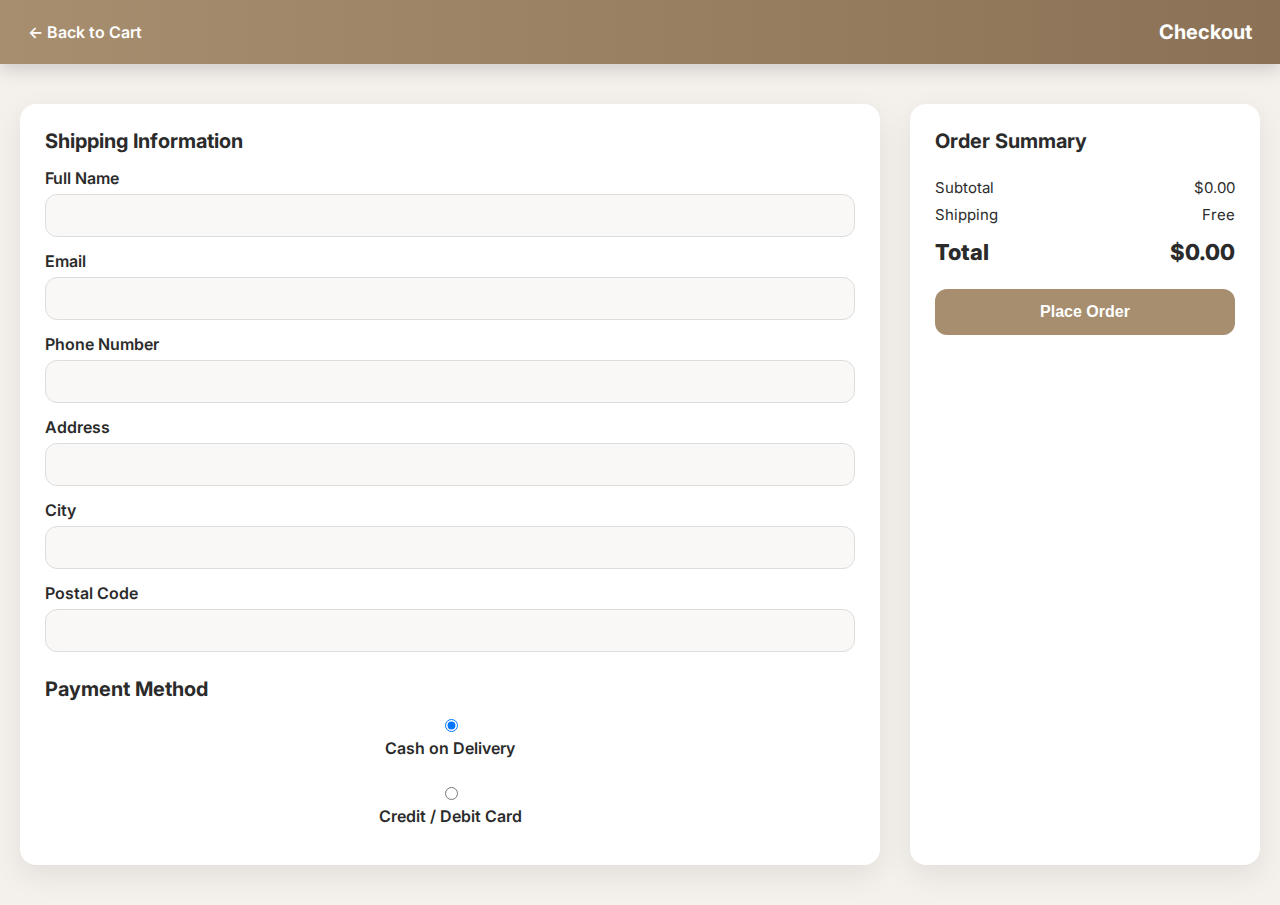
<file: checkout.html>
<!DOCTYPE html>
<html lang="en">
<head>
  <meta charset="UTF-8">
  <meta name="viewport" content="width=device-width, initial-scale=1.0">
  <title>Checkout — The Coffee Corner</title>

  <link href="https://fonts.googleapis.com/css2?family=Inter:wght@300;400;600;700&display=swap" rel="stylesheet">
  <link rel="stylesheet" href="checkout.css">
</head>

<body>
  <header class="chk-header">
    <a href="cart.html" class="back-btn">
      ← Back to Cart
    </a>
    <h1>Checkout</h1>
  </header>

  <main class="checkout-container">
    <!-- LEFT: FORM -->
    <section class="checkout-form">
      <h2>Shipping Information</h2>

      <form id="checkout-form">
        <label>Full Name
          <input type="text" id="full-name" required>
        </label>

        <label>Email
          <input type="email" id="email" required>
        </label>

        <label>Phone Number
          <input type="tel" id="phone" required>
        </label>

        <label>Address
          <input type="text" id="address" required>
        </label>

        <label>City
          <input type="text" id="city" required>
        </label>

        <label>Postal Code
          <input type="text" id="zip" required>
        </label>

        <h2 style="margin-top:25px;">Payment Method</h2>

        <div class="payment-methods">
          <label class="pm-option">
            <input type="radio" name="payment" value="cod" checked>
            <span>Cash on Delivery</span>
          </label>

          <label class="pm-option">
            <input type="radio" name="payment" value="card">
            <span>Credit / Debit Card</span>
          </label>
        </div>

        <div id="card-details" class="hidden">
          <label>Card Number
            <input type="text" maxlength="16" id="card-number">
          </label>

          <label>Expiry Date
            <input type="month" id="card-expiry">
          </label>

          <label>CVV
            <input type="password" maxlength="3" id="card-cvv">
          </label>
        </div>
      </form>
    </section>

    <!-- RIGHT: ORDER SUMMARY -->
    <aside class="summary">
      <h2>Order Summary</h2>

      <div id="order-items"></div>

      <div class="summary-row"><span>Subtotal</span><span id="sum-subtotal">$0.00</span></div>
      <div class="summary-row"><span>Shipping</span><span id="sum-shipping">$0.00</span></div>
      <div class="summary-row total"><span>Total</span><span id="sum-total">$0.00</span></div>

      <button id="place-order" class="place-order-btn">Place Order</button>
    </aside>
  </main>

  <script src="checkout.js"></script>
</body>
</html>
</file>
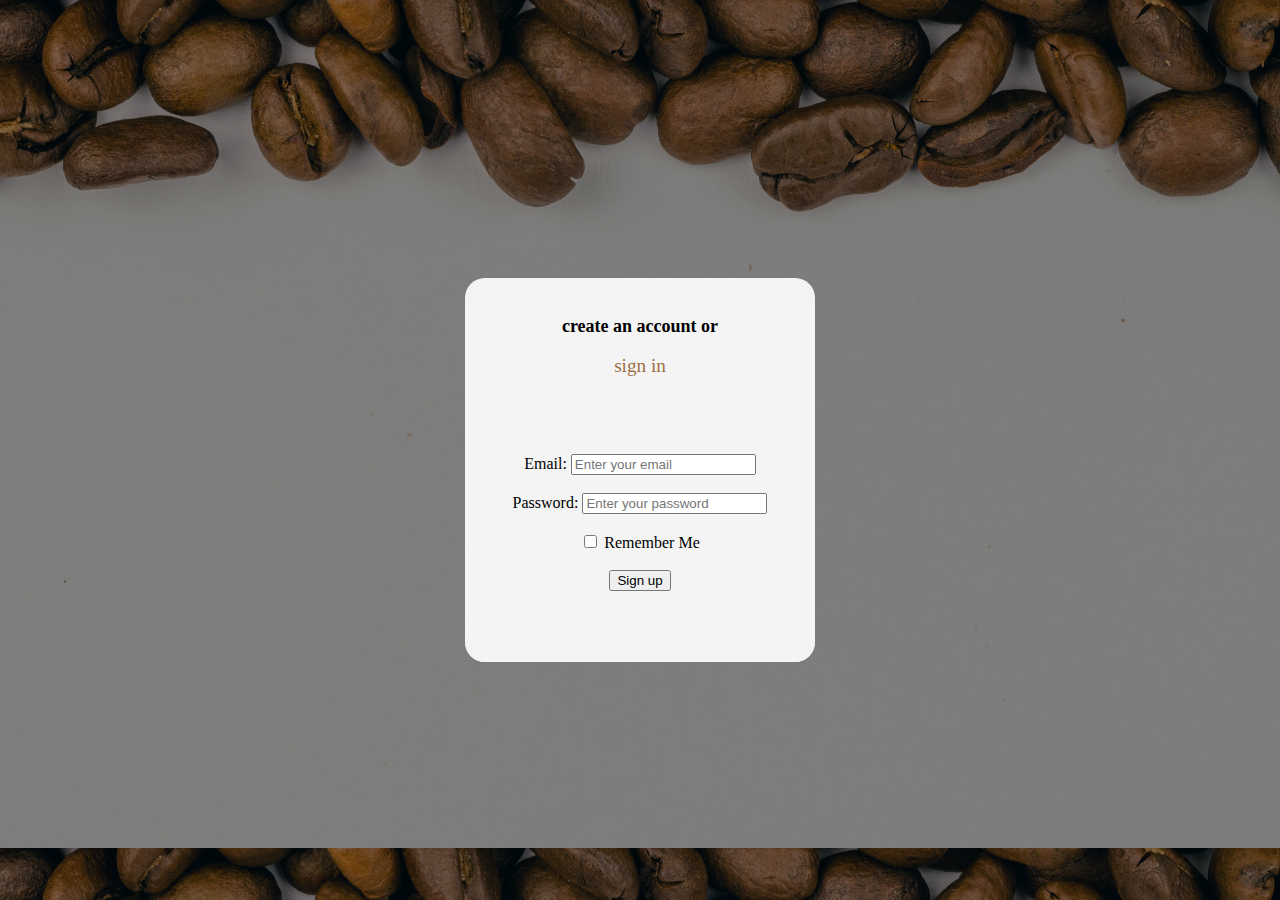
<file: signup.html>
<!DOCTYPE html>
<html lang="en">
<head>
    <meta charset="UTF-8">
    <meta name="viewport" content="width=device-width, initial-scale=1.0">
    <title>sign-up</title>
    <link rel="stylesheet"href="style(signup).css">
</head>
<body><!--we can use it for flex property-->
    <div class="signup">
        
        <div class="signup1"><!--outer part of the form used to move the whole form-->
            <div class="heading"><h3>create an account or</h3><a href="index.html">sign in</a></div>
            <div class="signup2"><!--div is used to store and move elements inside the  signup form such as email,password etc-->
                
                <form>
                    <div class="input-group">
                        <label for="email">Email:</label>
                        <input type="email" id="email" placeholder="Enter your email" required ><!--required is used to make sure there are no null values-->
                    </div>
                    <br>
                    <div class="input-group">
                        <label for="password">Password:</label>
                        <input type="password" id="password" placeholder="Enter your password" required>
                    </div>
                    <br>
                    <div class="remember-me">
                        <input type="checkbox" id="remember">
                        <label for="remember">Remember Me</label>
                    </div>
                    <br>
                    <button type="submit" class="btn">Sign up</button>
                </form>

            </div>

        </div>
    </div>
</body>
</html>
</file>
<file: checkout.css>
:root {
  --accent:#a68e6f;
  --accent-dark:#8b7256;
  --text-dark:#2b2b2b;
  --text-light:#6f6f6f;
  --bg:#f4f1ed;
  --card:#ffffff;
  --radius:16px;
  --shadow:0 10px 30px rgba(0,0,0,0.08);
}

body {
  margin:0;
  font-family:"Inter",sans-serif;
  background:var(--bg);
  color:var(--text-dark);
}

.chk-header {
  background:linear-gradient(90deg,var(--accent),var(--accent-dark));
  color:#fff;
  padding:20px 28px;
  display:flex;
  align-items:center;
  justify-content:space-between;
  box-shadow:0 4px 18px rgba(0,0,0,0.18);
}

.chk-header h1 {
  margin:0;
  font-size:20px;
}

.back-btn {
  color:#fff;
  text-decoration:none;
  font-weight:600;
}

.checkout-container {
  max-width:1250px;
  margin:40px auto;
  padding:0 20px;
  display:grid;
  grid-template-columns:1fr 350px;
  gap:30px;
}

.checkout-form {
  background:var(--card);
  padding:25px;
  border-radius:var(--radius);
  box-shadow:var(--shadow);
}

.checkout-form h2 {
  margin-top:0;
  margin-bottom:15px;
  font-size:20px;
}

.checkout-form label {
  display:flex;
  flex-direction:column;
  gap:6px;
  margin-bottom:14px;
  font-weight:600;
}

.checkout-form input {
  padding:12px;
  border:1px solid #ddd;
  border-radius:12px;
  background:#faf8f6;
  font-size:15px;
}

.payment-methods {
  display:flex;
  flex-direction:column;
  gap:12px;
  margin-top:10px;
}

.pm-option {
  display:flex;
  align-items:center;
  gap:10px;
  font-weight:600;
  cursor:pointer;
}

.hidden {
  display:none;
}

.summary {
  background:var(--card);
  padding:25px;
  border-radius:var(--radius);
  box-shadow:var(--shadow);
}

.summary h2 {
  margin:0 0 16px 0;
  font-size:20px;
  font-weight:700;
}

.summary-row {
  display:flex;
  justify-content:space-between;
  margin:8px 0;
  font-size:15px;
}

.total {
  font-size:22px;
  font-weight:800;
  margin-top:15px;
}

.place-order-btn {
  width:100%;
  margin-top:16px;
  padding:14px;
  background:var(--accent);
  border:none;
  color:white;
  font-size:16px;
  font-weight:700;
  border-radius:12px;
  cursor:pointer;
}

.place-order-btn:hover {
  background:var(--accent-dark);
}

#order-items {
  margin-bottom:25px;
}

.order-item {
  display:flex;
  justify-content:space-between;
  margin-bottom:10px;
  font-size:15px;
  color:var(--text-light);
}
</file>
<file: style(signup).css>
/*signup html page*/

body{
    display:flex;
    justify-content: center;
    align-items:center;
    background-image: url("images/signup html bg.jpg");
    background-size: cover; 
    background-color: rgba(0, 0, 0, 0.5); /* Example: Semi-transparent black */
    background-blend-mode: overlay; /* Blends color with image */
    padding:200px 150px 200px 150px;/*top right bottom left*/
}


.heading{
    padding:20px;
}

.signup1{
    position:relative;
    top:70px;
    background-color: #f4f4f4;
    border-radius: 20px;/*to round the corners*/
    text-align: center;
}



.signup2{
    
    background-color: #f4f4f4;
    height:250px;
    width:350px;
    display:flex;
    justify-content: center;
    align-items: center;
    align-content:center;
    border-radius: 20px;/*to round the corners of signup2 div*/
    padding:0px 0px 15px 0px;
}

a{/*for signin anchor tag decoration*/
    text-decoration: none;
    font-size: larger;
    color:#9C6F44;
}

button:hover{/*for signup button*/
    background-color: #a68e6f;
}

h3{/*for create account statement*/
    font-family: 'Times New Roman', Times, serif;
    font-size: large;
}
</file>
